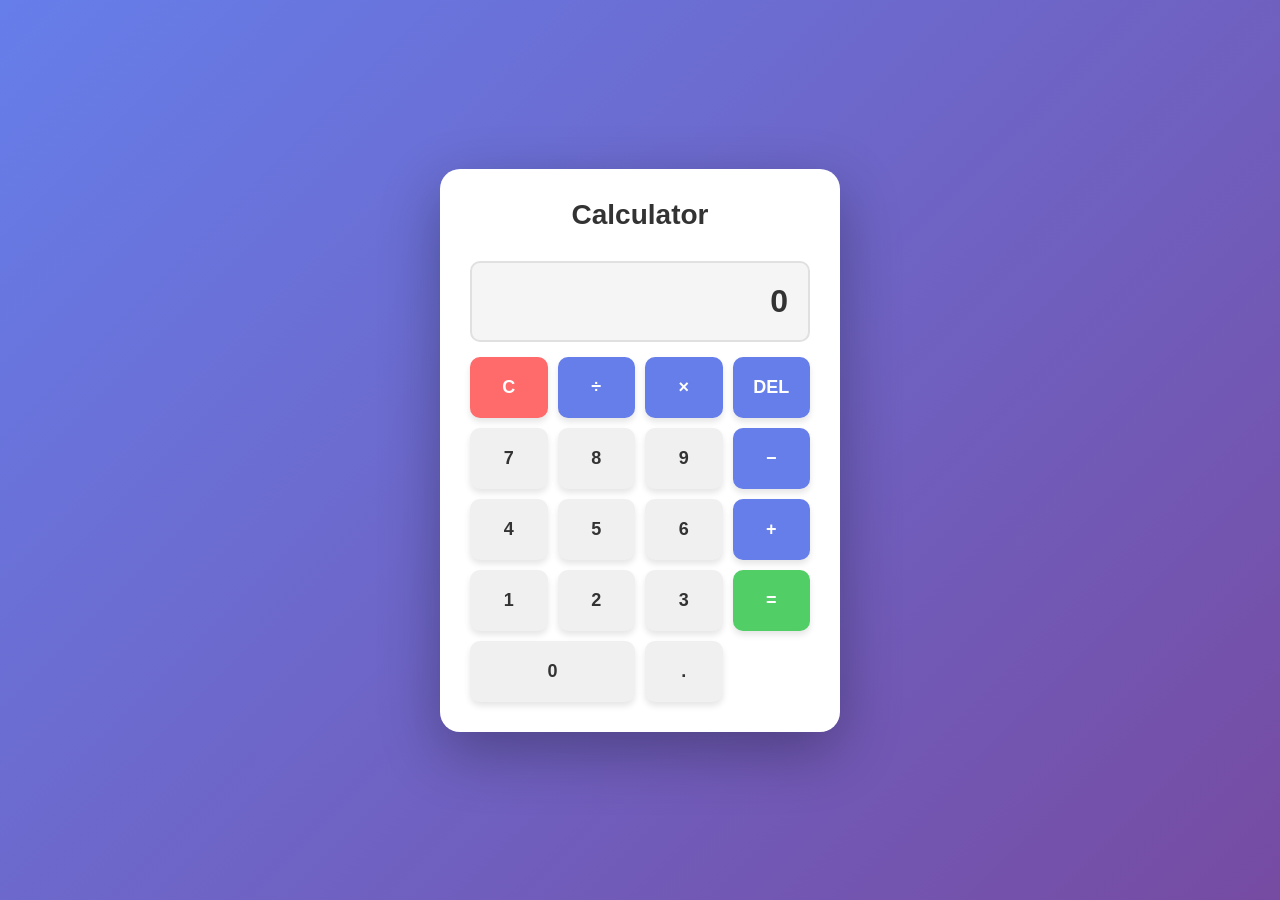
<file: index.html>
<!DOCTYPE html>
<html lang="en">
<head>
    <meta charset="UTF-8">
    <meta name="viewport" content="width=device-width, initial-scale=1.0">
    <title>Simple Calculator</title>
    <link rel="stylesheet" href="style.css">
</head>
<body>
    <div class="container">
        <h1>Calculator</h1>
        <div class="calculator">
            <input type="text" id="display" class="display" placeholder="0" readonly>
            <div class="buttons">
                <button class="btn btn-clear" onclick="clearDisplay()">C</button>
                <button class="btn btn-operator" onclick="appendOperator('/')">÷</button>
                <button class="btn btn-operator" onclick="appendOperator('*')">×</button>
                <button class="btn btn-operator" onclick="deleteLast()">DEL</button>

                <button class="btn" onclick="appendNumber('7')">7</button>
                <button class="btn" onclick="appendNumber('8')">8</button>
                <button class="btn" onclick="appendNumber('9')">9</button>
                <button class="btn btn-operator" onclick="appendOperator('-')">−</button>

                <button class="btn" onclick="appendNumber('4')">4</button>
                <button class="btn" onclick="appendNumber('5')">5</button>
                <button class="btn" onclick="appendNumber('6')">6</button>
                <button class="btn btn-operator" onclick="appendOperator('+')">+</button>

                <button class="btn" onclick="appendNumber('1')">1</button>
                <button class="btn" onclick="appendNumber('2')">2</button>
                <button class="btn" onclick="appendNumber('3')">3</button>
                <button class="btn btn-equals" onclick="calculate()">=</button>

                <button class="btn btn-zero" onclick="appendNumber('0')">0</button>
                <button class="btn" onclick="appendNumber('.')">.</button>
            </div>
        </div>
    </div>
    <script src="script.js"></script>
</body>
</html>
</file>
<file: style.css>
* {
    margin: 0;
    padding: 0;
    box-sizing: border-box;
}

body {
    font-family: 'Segoe UI', Tahoma, Geneva, Verdana, sans-serif;
    background: linear-gradient(135deg, #667eea 0%, #764ba2 100%);
    display: flex;
    justify-content: center;
    align-items: center;
    min-height: 100vh;
    padding: 20px;
}

.container {
    background: white;
    border-radius: 20px;
    box-shadow: 0 20px 60px rgba(0, 0, 0, 0.3);
    padding: 30px;
    max-width: 400px;
    width: 100%;
}

h1 {
    text-align: center;
    color: #333;
    margin-bottom: 30px;
    font-size: 28px;
}

.calculator {
    display: flex;
    flex-direction: column;
    gap: 15px;
}

.display {
    background: #f5f5f5;
    border: 2px solid #e0e0e0;
    border-radius: 10px;
    padding: 20px;
    font-size: 32px;
    text-align: right;
    font-weight: bold;
    color: #333;
    min-height: 60px;
    word-wrap: break-word;
    word-break: break-all;
}

.display:focus {
    outline: none;
    border-color: #667eea;
    background: #fafafa;
}

.buttons {
    display: grid;
    grid-template-columns: repeat(4, 1fr);
    gap: 10px;
}

.btn {
    padding: 20px;
    font-size: 18px;
    font-weight: 600;
    border: none;
    border-radius: 10px;
    cursor: pointer;
    background: #f0f0f0;
    color: #333;
    transition: all 0.2s ease;
    box-shadow: 0 4px 6px rgba(0, 0, 0, 0.1);
}

.btn:hover {
    background: #e0e0e0;
    transform: translateY(-2px);
    box-shadow: 0 6px 12px rgba(0, 0, 0, 0.15);
}

.btn:active {
    transform: translateY(0);
    box-shadow: 0 2px 4px rgba(0, 0, 0, 0.1);
}

.btn-operator {
    background: #667eea;
    color: white;
    font-weight: bold;
}

.btn-operator:hover {
    background: #5568d3;
}

.btn-clear {
    background: #ff6b6b;
    color: white;
    font-weight: bold;
}

.btn-clear:hover {
    background: #ff5252;
}

.btn-equals {
    background: #51cf66;
    color: white;
    font-weight: bold;
    grid-column: span 1;
}

.btn-equals:hover {
    background: #40c057;
}

.btn-zero {
    grid-column: span 2;
}

@media (max-width: 480px) {
    .container {
        padding: 20px;
    }

    h1 {
        font-size: 24px;
        margin-bottom: 20px;
    }

    .display {
        font-size: 28px;
        padding: 15px;
    }

    .btn {
        padding: 15px;
        font-size: 16px;
    }
}
</file>
